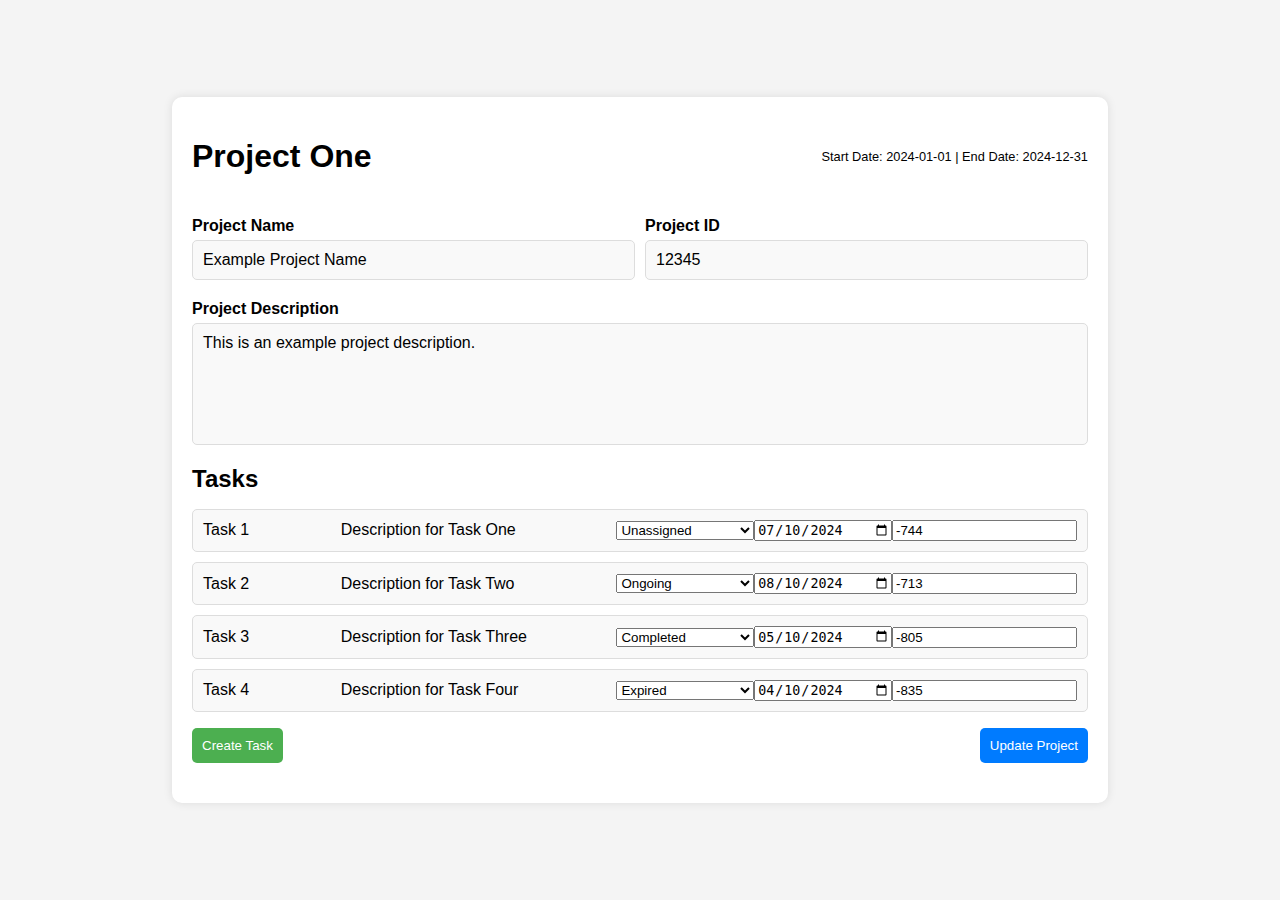
<file: DisplayProjectPage/admin_update_project.html>
<!DOCTYPE html>
<html lang="en">
<head>
    <meta charset="UTF-8">
    <meta name="viewport" content="width=device-width, initial-scale=1.0">
    <title>Admin Project Page</title>
    <style>
        body {
            font-family: Arial, sans-serif;
            margin: 0;
            padding: 0;
            display: flex;
            justify-content: center;
            align-items: center;
            height: 100vh;
            background-color: #f4f4f4;
        }

        .container {
            width: 70%;
            background: white;
            padding: 20px;
            box-shadow: 0 0 10px rgba(0, 0, 0, 0.1);
            border-radius: 10px;
        }

        header {
            display: flex;
            justify-content: space-between;
            align-items: center;
            margin-bottom: 20px;
        }

        header h1 {
            font-size: 2em;
        }

        .project-dates {
            font-size: 0.8em;
        }

        .project-details {
            display: flex;
            justify-content: space-between;
            margin-bottom: 20px;
        }

        .project-details div {
            flex: 1;
            margin-right: 10px;
        }

        .project-details div:last-child {
            margin-right: 0;
        }

        .project-details label {
            display: block;
            margin-bottom: 5px;
            font-weight: bold;
        }

        .project-details span {
            display: block;
            padding: 10px;
            font-size: 1em;
            background: #f9f9f9;
            border: 1px solid #ddd;
            border-radius: 5px;
        }

        .project-description {
            margin-bottom: 20px;
        }

        .project-description label {
            display: block;
            margin-bottom: 5px;
            font-weight: bold;
        }

        .project-description span {
            display: block;
            padding: 10px;
            font-size: 1em;
            background: #f9f9f9;
            border: 1px solid #ddd;
            border-radius: 5px;
            height: 100px;
            overflow-y: auto;
        }

        .tasks {
            margin-bottom: 20px;
        }

        .tasks h2 {
            margin-bottom: 10px;
        }

        .tasks ul {
            list-style: none;
            padding: 0;
        }

        .tasks ul li {
            display: grid;
            grid-template-columns: 1fr 2fr 1fr 1fr 1fr;
            align-items: center;
            padding: 10px;
            background: #f9f9f9;
            border: 1px solid #ddd;
            border-radius: 5px;
            margin-bottom: 10px;
        }

        .task-details {
            display: flex;
            align-items: center;
        }

        .task-status {
            padding: 5px 10px;
            border-radius: 5px;
            color: white;
            margin-right: 10px;
        }

        .status-unassigned {
            background-color: grey;
        }

        .status-ongoing {
            background-color: yellow;
            color: black;
        }

        .status-completed {
            background-color: green;
        }

        .status-expired {
            background-color: red;
        }

        .task-form {
            display: flex;
            flex-direction: column;
            padding: 10px;
            background: #f9f9f9;
            border: 1px solid #ddd;
            border-radius: 5px;
            margin-bottom: 10px;
        }

        .task-form label {
            margin-bottom: 5px;
            font-weight: bold;
        }

        .task-form input,
        .task-form select {
            padding: 5px;
            margin-bottom: 10px;
            border: 1px solid #ddd;
            border-radius: 5px;
        }

        .task-form button {
            padding: 10px;
            background-color: #4CAF50;
            color: white;
            border: none;
            border-radius: 5px;
            cursor: pointer;
        }

        .task-form button:hover {
            background-color: #45a049;
        }

        .buttons {
            display: flex;
            justify-content: space-between;
        }

        .buttons button {
            padding: 10px;
            background-color: #4CAF50;
            color: white;
            border: none;
            border-radius: 5px;
            cursor: pointer;
        }

        .buttons button:hover {
            background-color: #45a049;
        }

        .buttons #updateProjectButton {
            background-color: #007BFF;
        }

        .buttons #updateProjectButton:hover {
            background-color: #0056b3;
        }
    </style>
</head>
<body>
    <div class="container">
        <header>
            <h1 id="project-title">Project One</h1>
            <div class="project-dates">
                <span id="project-start-date">Start Date: 2024-01-01</span> |
                <span id="project-end-date">End Date: 2024-12-31</span>
            </div>
        </header>
        <section class="project-details">
            <div class="project-name">
                <label for="project-name">Project Name</label>
                <span id="project-name">Example Project Name</span>
            </div>
            <div class="project-id">
                <label for="project-id">Project ID</label>
                <span id="project-id">12345</span>
            </div>
        </section>
        <section class="project-description">
            <label for="project-description">Project Description</label>
            <span id="project-description">This is an example project description.</span>
        </section>
        <section class="tasks">
            <h2>Tasks</h2>
            <ul id="task-list">
                <!-- Tasks will be added here dynamically -->
            </ul>
            <div class="buttons">
                <button id="createTaskButton">Create Task</button>
                <button id="updateProjectButton">Update Project</button>
            </div>
        </section>
    </div>

    <div id="taskFormContainer" style="display: none;">
        <div class="task-form">
            <label for="task-name">Task Name</label>
            <input type="text" id="task-name">

            <label for="task-description">Task Description</label>
            <input type="text" id="task-description">

            <label for="task-status">Task Status</label>
            <select id="task-status">
                <option value="unassigned">Unassigned</option>
                <option value="ongoing">Ongoing</option>
                <option value="completed">Completed</option>
                <option value="expired">Expired</option>
            </select>

            <label for="task-due-date">Due Date</label>
            <input type="date" id="task-due-date">

            <label for="task-days-remaining">Days Remaining</label>
            <input type="text" id="task-days-remaining" readonly>

            <button id="saveTaskButton">Save Task</button>
        </div>
    </div>

    <script>
        document.addEventListener('DOMContentLoaded', function() {
            const projectData = {
                title: "Project One",
                startDate: "2024-01-01",
                endDate: "2024-12-31",
                name: "Example Project Name",
                id: "12345",
                description: "This is an example project description.",
                tasks: [
                    { name: "Task 1", description: "Description for Task One", status: "unassigned", dueDate: "2024-07-10" },
                    { name: "Task 2", description: "Description for Task Two", status: "ongoing", dueDate: "2024-08-10" },
                    { name: "Task 3", description: "Description for Task Three", status: "completed", dueDate: "2024-05-10" },
                    { name: "Task 4", description: "Description for Task Four", status: "expired", dueDate: "2024-04-10" },
                ]
            };

            document.getElementById('project-title').innerText = projectData.title;
            document.getElementById('project-start-date').innerText = `Start Date: ${projectData.startDate}`;
            document.getElementById('project-end-date').innerText = `End Date: ${projectData.endDate}`;
            document.getElementById('project-name').innerText = projectData.name;
            document.getElementById('project-id').innerText = projectData.id;
            document.getElementById('project-description').innerText = projectData.description;

            const taskList = document.getElementById('task-list');
            projectData.tasks.forEach(task => {
                addTaskToList(taskList, task.name, task.description, task.status, task.dueDate);
            });

            document.getElementById('createTaskButton').addEventListener('click', function() {
                document.getElementById('taskFormContainer').style.display = 'block';
            });

            document.getElementById('task-due-date').addEventListener('change', function() {
                const dueDate = new Date(document.getElementById('task-due-date').value);
                const currentDate = new Date();
                const timeDiff = dueDate - currentDate;
                const daysRemaining = Math.ceil(timeDiff / (1000 * 3600 * 24));
                document.getElementById('task-days-remaining').value = daysRemaining;
            });

            document.getElementById('saveTaskButton').addEventListener('click', function() {
                const name = document.getElementById('task-name').value;
                const description = document.getElementById('task-description').value;
                const status = document.getElementById('task-status').value;
                const dueDate = document.getElementById('task-due-date').value;

                addTaskToList(taskList, name, description, status, dueDate);

                document.getElementById('taskFormContainer').style.display = 'none';
            });

            document.getElementById('updateProjectButton').addEventListener('click', function() {
                alert("Update Project functionality is not implemented yet.");
            });
        });

        function addTaskToList(taskList, name, description, status, dueDate) {
            const taskItem = document.createElement('li');

            const taskName = document.createElement('span');
            taskName.innerText = name;

            const taskDescription = document.createElement('span');
            taskDescription.innerText = description;

            const taskStatus = document.createElement('select');
            const statuses = ["unassigned", "ongoing", "completed", "expired"];
            statuses.forEach(stat => {
                const option = document.createElement('option');
                option.value = stat;
                option.innerText = stat.charAt(0).toUpperCase() + stat.slice(1);
                if (stat === status) option.selected = true;
                taskStatus.appendChild(option);
            });
            taskStatus.addEventListener('change', function() {
                updateTaskStatus(taskName.innerText, taskStatus.value);
            });

            const taskDueDate = document.createElement('input');
            taskDueDate.type = 'date';
            taskDueDate.value = dueDate;
            taskDueDate.addEventListener('change', function() {
                const dueDate = new Date(taskDueDate.value);
                const currentDate = new Date();
                const timeDiff = dueDate - currentDate;
                const daysRemaining = Math.ceil(timeDiff / (1000 * 3600 * 24));
                updateTaskDaysRemaining(taskName.innerText, daysRemaining);
                taskDaysRemaining.value = daysRemaining;
            });

            const taskDaysRemaining = document.createElement('input');
            taskDaysRemaining.type = 'text';
            const dueDateObj = new Date(dueDate);
            const currentDate = new Date();
            const timeDiff = dueDateObj - currentDate;
            const daysRemaining = Math.ceil(timeDiff / (1000 * 3600 * 24));
            taskDaysRemaining.value = daysRemaining;
            taskDaysRemaining.readOnly = true;

            taskItem.appendChild(taskName);
            taskItem.appendChild(taskDescription);
            taskItem.appendChild(taskStatus);
            taskItem.appendChild(taskDueDate);
            taskItem.appendChild(taskDaysRemaining);
            taskList.appendChild(taskItem);
        }

        function updateTaskStatus(name, newStatus) {
            console.log(`Updated task "${name}" to status "${newStatus}"`);
        }

        function updateTaskDaysRemaining(name, newDaysRemaining) {
            console.log(`Updated task "${name}" to have ${newDaysRemaining} days remaining`);
        }
    </script>
</body>
</html>
</file>
